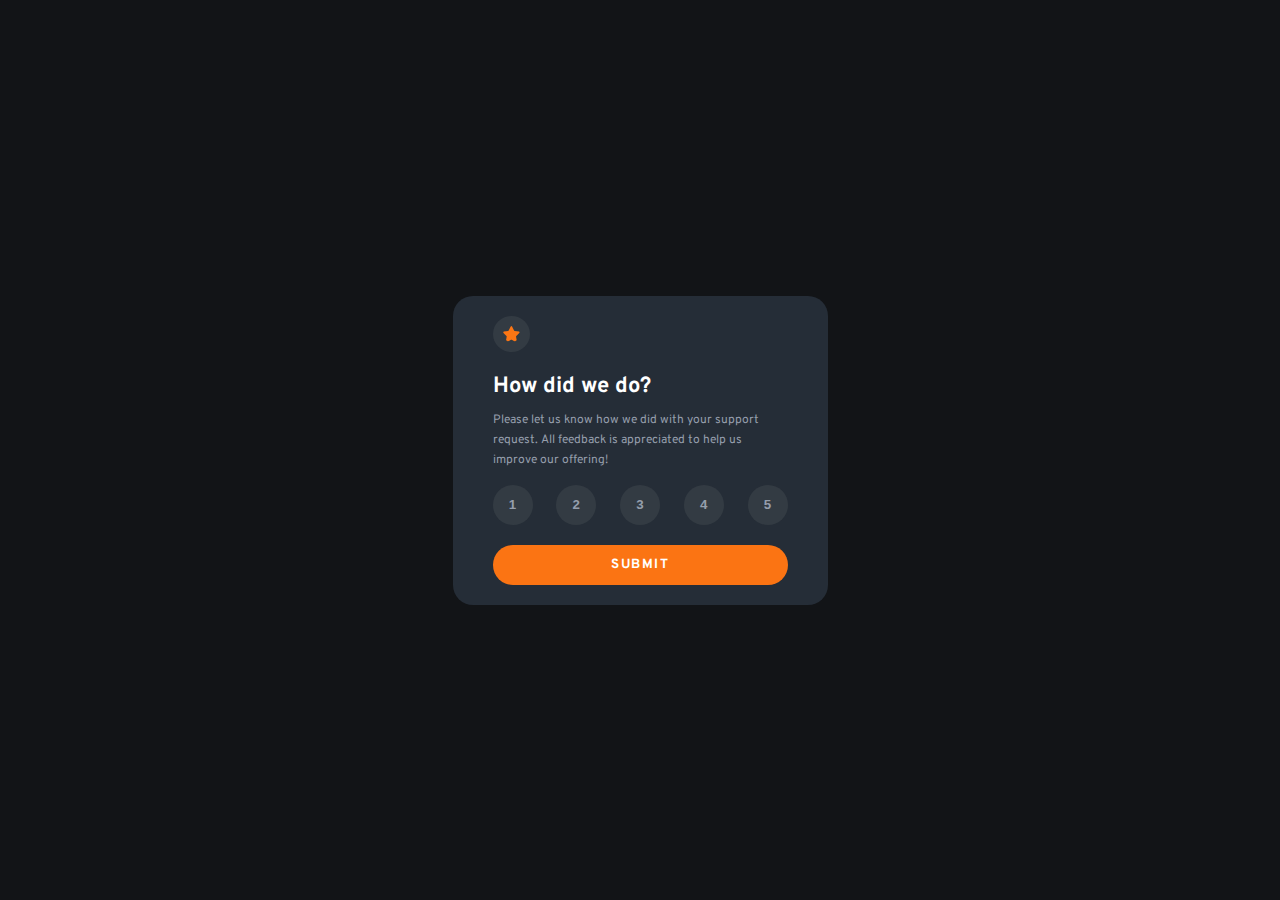
<file: index.html>
<!DOCTYPE html>
<html lang="en">
  <head>
    <meta charset="UTF-8" />
    <meta name="viewport" content="width=device-width, initial-scale=1.0" />
    <!-- displays site properly based on user's device -->

    <link
      rel="icon"
      type="image/png"
      sizes="32x32"
      href="./images/favicon-32x32.png"
    />
    <link
      href="https://fonts.googleapis.com/css2?family=Inter:wght@400;500;700&family=Overpass:wght@400;700&display=swap"
      rel="stylesheet"
    />
    <link rel="stylesheet" href="./CSS/style.css" />

    <title>Frontend Mentor | Interactive rating component</title>
  </head>
  <body>
    <div class="main-container">
      <div class="internal-container">
        <img src="./images/icon-star.svg" alt="star icon" class="star-icon" />
        <div class="article-container">
          <h1 class="main-article__heading">How did we do?</h1>
          <p class="main-article__text">
            Please let us know how we did with your support request. All
            feedback is appreciated to help us improve our offering!
          </p>
        </div>
        <div class="raiting-container">
          <button class="raiting-button">1</button>
          <button class="raiting-button">2</button>
          <button class="raiting-button">3</button>
          <button class="raiting-button">4</button>
          <button class="raiting-button">5</button>
        </div>
        <button class="submit-button">Submit</button>
      </div>
    </div>
  </body>
</html>
</file>
<file: CSS/style.css>
/* CSS reset */

* {
  margin: 0;
  padding: 0;
  box-sizing: border-box;
}

:root {
  /* Used colors */

  /* Primary color */

  --orange: hsl(25, 97%, 53%);

  /* Neutral colors */

  --white: hsl(0, 0%, 100%);
  --light-gray: hsl(217, 12%, 63%);
  --medium-gray: hsl(216, 12%, 54%);
  --dark-blue: hsl(213, 19%, 18%);
  --very-dark-blue: hsl(216, 12%, 8%);

  /* Font */

  --primary-font: "Overpass";
}

/* Main styles */

body {
  background-color: var(--very-dark-blue);
  font-family: var(--primary-font);
  color: var(--light-gray);
  display: flex;
  justify-content: center;
  align-items: center;
  min-height: 100vh;
}

.main-container {
  width: 375px;
  /* max-width: 375px; */
  display: flex;
  justify-content: center;
  background-color: var(--dark-blue);
  border-radius: 20px;
  padding: 20px 40px;
}

.internal-container {
  width: 100%;
  max-width: 340px;
}

.star-icon {
  background-color: #333b43;
  padding: 10px;
  border-radius: 50%;
  margin-bottom: 15px;
}

.article-container {
  margin-bottom: 15px;
}

.main-article__heading {
  color: var(--white);
  font-size: 22px;
  margin-bottom: 10px;
}

.main-article__text {
  font-size: 12px;
  line-height: 20px;
}

.raiting-container {
  width: 100%;
  display: flex;
  justify-content: space-between;
  margin-bottom: 20px;
}

.raiting-button {
  width: 40px;
  height: 40px;
  border-radius: 50%;
  border: none;
  background-color: #333b43;
  color: var(--light-gray);
  cursor: pointer;
  font-weight: 700;
}

.raiting-button:hover {
  background-color: var(--orange);
  color: var(--white);
}

.submit-button {
  width: 100%;
  height: 40px;
  border: none;
  border-radius: 50px;
  background-color: var(--orange);
  color: var(--white);
  text-transform: uppercase;
  font-family: var(--primary-font);
  font-weight: 700;
  letter-spacing: 1.5px;
  cursor: pointer;
}

.submit-button:hover {
  background-color: var(--white);
  color: var(--orange);
}
</file>
